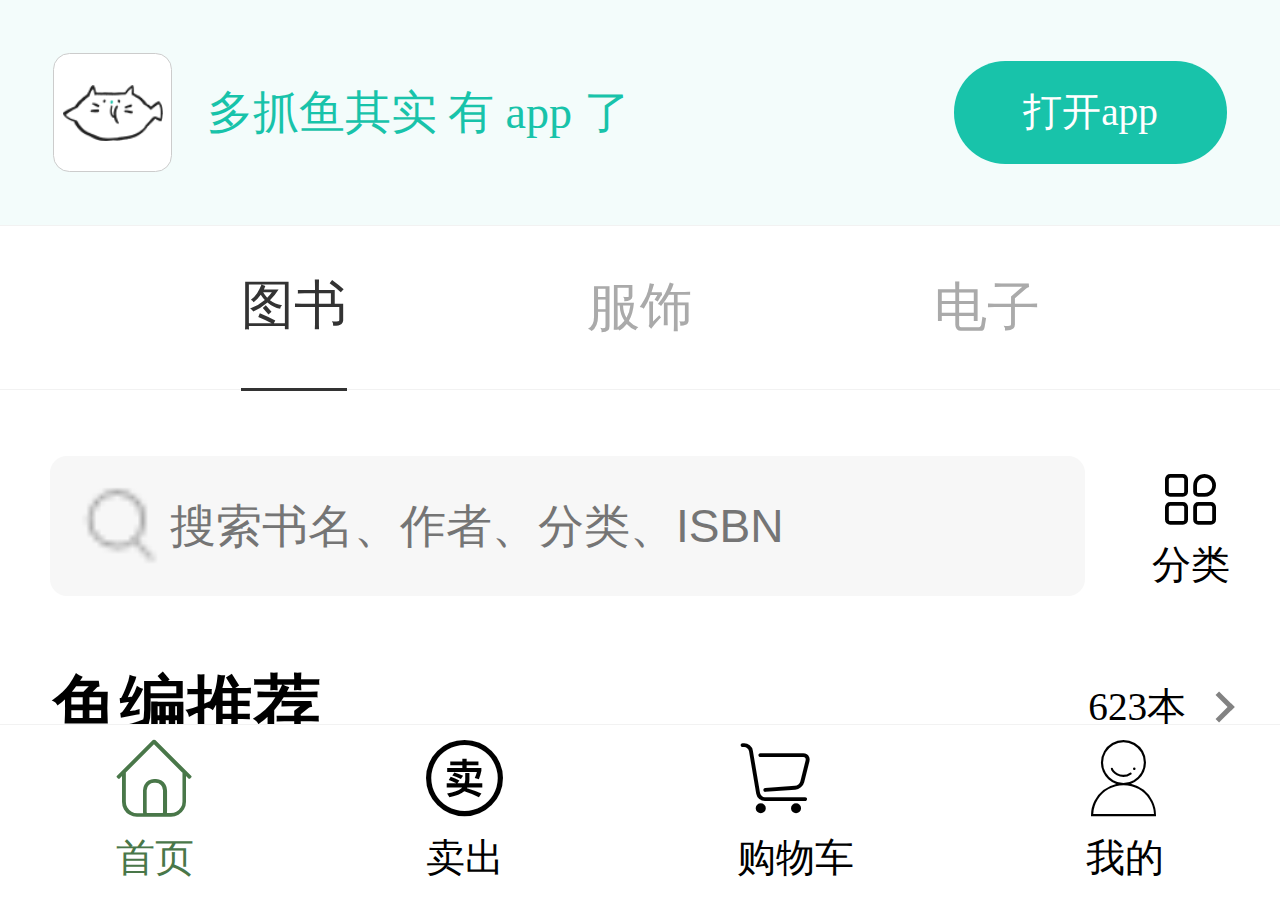
<file: duoZhaYu----vw布局/index.html>
<!DOCTYPE html>
<html lang="en">
  <head>
    <meta charset="UTF-8" />
    <meta http-equiv="X-UA-Compatible" content="IE=edge" />
    <meta name="viewport" content="width=device-width, initial-scale=1.0" />
    <title>Document</title>
    <link rel="stylesheet" href="./iconfont/iconfont.css" />
    <link rel="stylesheet" href="css/reset.css" />
    <link rel="stylesheet" href="css/index.css" />
  </head>

  <body>
    <!-- 头部 -->
    <header id="header" class="paddingX">
      <div>
        <img src="images/logo_small.png" alt="" />
      </div>
      <h3>多抓鱼其实 有 app 了</h3>
      <a href="#">打开app</a>
    </header>
    <!-- 主体部分 -->
    <main id="main">
      <!-- 主体内部部分article不设置高度，让内容自动撑开 -->
      <article class="article">
        <!-- 导航部分 -->
        <nav class="borderTop">
          <h2 class="on">图书</h2>
          <h2>服饰</h2>
          <h2>电子</h2>
        </nav>
        <!-- 搜搜部分 -->
        <section class="search borderTop">
          <input type="search" placeholder="搜索书名、作者、分类、ISBN" />
          <a href="#">
            <i class="iconfont icon-fenlei"></i>
            <span>分类</span>
          </a>
        </section>
        <!-- 内容部分 -->
        <section class="content">
          <!-- 内容头部 -->
          <header class="content_header paddingX">
            <h1>鱼编推荐</h1>
            <span class="indicatorAfetr">623本</span>
          </header>
          <!-- 内容部分 -->
          <div class="content_book paddingX">
            <figure>
              <img src="./images/guo.jpeg" />
              <figcaption></figcaption>
            </figure>
            <aside>
              <h2>橘子不是唯一的水果</h2>
              <h4>珍妮特·温特森</h4>
              <h5>豆瓣评分 7.3</h5>
              <h3>￥19.00起<span>全新5.6折</span></h3>
            </aside>
          </div>
          <div class="content_book paddingX">
            <figure>
              <img src="./images/guo.jpeg" />
              <figcaption></figcaption>
            </figure>
            <aside>
              <h2>橘子不是唯一的水果</h2>
              <h4>珍妮特·温特森</h4>
              <h5>豆瓣评分 7.3</h5>
              <h3>￥19.00起<span>全新5.6折</span></h3>
            </aside>
          </div>
          <div class="content_book paddingX">
            <figure>
              <img src="./images/guo.jpeg" />
              <figcaption></figcaption>
            </figure>
            <aside>
              <h2>橘子不是唯一的水果</h2>
              <h4>珍妮特·温特森</h4>
              <h5>豆瓣评分 7.3</h5>
              <h3>￥19.00起<span>全新5.6折</span></h3>
            </aside>
          </div>
          <!-- 内容底部 -->
          <footer class="content_footer borderTop indicatorAfetr">
            再多来点儿
            <!-- <span class="indicatorAfetr">再多来点儿</span> -->
          </footer>
        </section>
        <section class="content">
          <!-- 内容头部 -->
          <header class="content_header paddingX">
            <h1>鱼编推荐</h1>
            <span class="indicatorAfetr">623本</span>
          </header>
          <!-- 内容部分 -->
          <div class="content_book paddingX">
            <figure>
              <img src="./images/guo.jpeg" />
              <figcaption></figcaption>
            </figure>
            <aside>
              <h2>橘子不是唯一的水果</h2>
              <h4>珍妮特·温特森</h4>
              <h5>豆瓣评分 7.3</h5>
              <h3>￥19.00起<span>全新5.6折</span></h3>
            </aside>
          </div>
          <div class="content_book paddingX">
            <figure>
              <img src="./images/guo.jpeg" />
              <figcaption></figcaption>
            </figure>
            <aside>
              <h2>橘子不是唯一的水果</h2>
              <h4>珍妮特·温特森</h4>
              <h5>豆瓣评分 7.3</h5>
              <h3>￥19.00起<span>全新5.6折</span></h3>
            </aside>
          </div>
          <div class="content_book paddingX">
            <figure>
              <img src="./images/guo.jpeg" />
              <figcaption></figcaption>
            </figure>
            <aside>
              <h2>橘子不是唯一的水果</h2>
              <h4>珍妮特·温特森</h4>
              <h5>豆瓣评分 7.3</h5>
              <h3>￥19.00起<span>全新5.6折</span></h3>
            </aside>
          </div>
          <!-- 内容底部 -->
          <footer class="content_footer borderTop indicatorAfetr">
            再多来点儿
            <!-- <span class="indicatorAfetr">再多来点儿</span> -->
          </footer>
        </section>
        <section class="content">
          <!-- 内容头部 -->
          <header class="content_header paddingX">
            <h1>鱼编推荐</h1>
            <span class="indicatorAfetr">623本</span>
          </header>
          <!-- 内容部分 -->
          <div class="content_book paddingX">
            <figure>
              <img src="./images/guo.jpeg" />
              <figcaption></figcaption>
            </figure>
            <aside>
              <h2>橘子不是唯一的水果</h2>
              <h4>珍妮特·温特森</h4>
              <h5>豆瓣评分 7.3</h5>
              <h3>￥19.00起<span>全新5.6折</span></h3>
            </aside>
          </div>
          <div class="content_book paddingX">
            <figure>
              <img src="./images/guo.jpeg" />
              <figcaption></figcaption>
            </figure>
            <aside>
              <h2>橘子不是唯一的水果</h2>
              <h4>珍妮特·温特森</h4>
              <h5>豆瓣评分 7.3</h5>
              <h3>￥19.00起<span>全新5.6折</span></h3>
            </aside>
          </div>
          <div class="content_book paddingX">
            <figure>
              <img src="./images/guo.jpeg" />
              <figcaption></figcaption>
            </figure>
            <aside>
              <h2>橘子不是唯一的水果</h2>
              <h4>珍妮特·温特森</h4>
              <h5>豆瓣评分 7.3</h5>
              <h3>￥19.00起<span>全新5.6折</span></h3>
            </aside>
          </div>
          <!-- 内容底部 -->
          <footer class="content_footer borderTop indicatorAfetr">
            再多来点儿
            <!-- <span class="indicatorAfetr">再多来点儿</span> -->
          </footer>
        </section>
        <section class="content">
          <!-- 内容头部 -->
          <header class="content_header paddingX">
            <h1>鱼编推荐</h1>
            <span class="indicatorAfetr">623本</span>
          </header>
          <!-- 内容部分 -->
          <div class="content_book paddingX">
            <figure>
              <img src="./images/guo.jpeg" />
              <figcaption></figcaption>
            </figure>
            <aside>
              <h2>橘子不是唯一的水果</h2>
              <h4>珍妮特·温特森</h4>
              <h5>豆瓣评分 7.3</h5>
              <h3>￥19.00起<span>全新5.6折</span></h3>
            </aside>
          </div>
          <div class="content_book paddingX">
            <figure>
              <img src="./images/guo.jpeg" />
              <figcaption></figcaption>
            </figure>
            <aside>
              <h2>橘子不是唯一的水果</h2>
              <h4>珍妮特·温特森</h4>
              <h5>豆瓣评分 7.3</h5>
              <h3>￥19.00起<span>全新5.6折</span></h3>
            </aside>
          </div>
          <div class="content_book paddingX">
            <figure>
              <img src="./images/guo.jpeg" />
              <figcaption></figcaption>
            </figure>
            <aside>
              <h2>橘子不是唯一的水果</h2>
              <h4>珍妮特·温特森</h4>
              <h5>豆瓣评分 7.3</h5>
              <h3>￥19.00起<span>全新5.6折</span></h3>
            </aside>
          </div>
          <!-- 内容底部 -->
          <footer class="content_footer borderTop indicatorAfetr">
            再多来点儿
            <!-- <span class="indicatorAfetr">再多来点儿</span> -->
          </footer>
        </section>
      </article>
    </main>
    <!-- 底部 -->
    <footer id="footer" class="borderTop">
      <a class="on">
        <i class="iconfont icon-shouye"></i>
        <span>首页</span>
      </a>
      <a>
        <i class="iconfont icon-maichu"></i>
        <span>卖出</span>
      </a>
      <a>
        <i class="iconfont icon-gouwuche"></i>
        <span>购物车</span>
      </a>
      <a>
        <i class="iconfont icon-wode"></i>
        <span>我的</span>
      </a>
    </footer>
  </body>
</html>
</file>
<file: duoZhaYu----vw布局/iconfont/iconfont.css>
@font-face {
  font-family: "iconfont"; /* Project id 3442466 */
  src: url('iconfont.woff2?t=1654041033502') format('woff2'),
       url('iconfont.woff?t=1654041033502') format('woff'),
       url('iconfont.ttf?t=1654041033502') format('truetype');
}

.iconfont {
  font-family: "iconfont" !important;
  font-size: 16px;
  font-style: normal;
  -webkit-font-smoothing: antialiased;
  -moz-osx-font-smoothing: grayscale;
}

.icon-fenlei:before {
  content: "\e78a";
}

.icon-gouwuche2:before {
  content: "\e899";
}

.icon-waimai-:before {
  content: "\e606";
}

.icon-maichu:before {
  content: "\e618";
}

.icon-wode:before {
  content: "\e619";
}

.icon-remai:before {
  content: "\e709";
}

.icon-shouye:before {
  content: "\e602";
}

.icon-gouwuche:before {
  content: "\e63f";
}
</file>
<file: duoZhaYu----vw布局/css/index.css>
/* 头部部分 --------------------------*/
#header {
  height: 0.66rem;
  background: #f3fcfb;
  color: #18c3aa;
  display: flex;
  justify-content: space-between;
  align-items: center;
}
#header div {
  width: 0.35rem;
  height: 0.35rem;
  border: 0.005rem solid #ccc;
  border-radius: 0.048rem;
  background: white;
  display: flex;
  justify-content: center;
  align-items: center;
}
#header div img {
  width: 85%;
  background: white;
}
#header h3 {
  flex: 1;
  padding-left: 0.1rem;
}
#header a {
  width: 0.8rem;
  height: 0.3rem;
  border-radius: 0.15rem;
  text-align: center;
  line-height: 0.3rem;
  background: #18c3aa;
  color: white;
}

/* 中间部分 ------------------------------*/
#main {
  flex: 1;
  overflow: auto;
}
/* 头部导航 */
#main .article nav {
  height: 0.48rem;
  display: flex;
  justify-content: space-evenly;
  align-items: center;
}
#main .article nav h2 {
  line-height: 0.48rem;
  color: #aaaaaa;
}
#main .article nav h2.on {
  border-bottom: 3px solid #333333;
  color: #333333;
}
/* 搜索部分 */
#main .article .search {
  display: flex;
  justify-content: space-around;
  align-items: center;
  height: 0.8rem;
}
#main .article .search input {
  height: 0.41rem;
  width: 3.03rem;
  font-size: 0.135rem;
  border-radius: 0.05rem;
  outline: none;
  border: 0;
  padding-left: 0.35rem;
  background: #f7f7f7 url("../images/search.png") no-repeat 0.05rem/10%;
}
#main .article .search a {
  display: flex;
  flex-direction: column;
  margin-left: -0.1rem;
  align-items: center;
}
#main .article .search a i {
  font-size: 0.225rem;
}
/* 内部部分 */
#main .article .content {
  display: flex;
  flex-direction: column;
}
/* 内容头部 */
#main .article .content .content_header {
  display: flex;
  justify-content: space-between;
  align-items: center;
}
#main .article .content .content_header span {
  padding-right: 0.12rem;
}
#main .article .content .content_header span::after {
  transform: rotate(135deg);
}
/* 内容列表部分 */
#main .article .content .content_book {
  display: flex;
  justify-content: flex-start;
}
#main .article .content .content_book figure {
  width: 0.795rem;
  height: 1.2rem;
  margin: 0.185rem 0.115rem 0.185rem 0;
  box-shadow: 1px 1px 10px #999;
}
#main .article .content .content_book figure img {
  height: 100%;
}
#main .article .content .content_book aside {
  height: 1.2rem;
  margin: 0.185rem 0.115rem 0.185rem 0;
}
#main .article .content .content_book aside h4 {
  margin-top: 0.095rem;
  color: #acacac;
}
#main .article .content .content_book aside h5 {
  margin-top: 0.095rem;
  color: #d6ba8c;
}
#main .article .content .content_book aside h3 {
  margin-top: 0.3rem;
}
#main .article .content .content_book aside h3 span {
  border: 0.01rem solid #d6ba8c;
  padding: 0 0.05rem 0 0.05rem;
  height: 0.685rem;
  margin-left: 0.025rem;
  border-radius: 0.025rem;
  font-size: 0.11rem;
  color: #d6ba8c;
}
/* 内容底部 */
#main .article .content .content_footer {
  display: flex;
  justify-content: center;
  align-items: center;
  cursor: pointer;
  padding-right: 0.3rem;
  height: 0.695rem;
  border-bottom: 0.155rem solid #f2f2f2;
}
#main .article .content .content_footer::after {
  top: 0.21rem;
  left: 2.1rem;
  transform: rotate(-135deg);
}
#main .article .content:last-child .content_footer {
  border-bottom: 0.155rem solid white;
}
/* 底部部分 ------------------------------*/
#footer {
  height: 0.515rem;
  display: flex;
  justify-content: space-around;
}
#footer a {
  display: flex;
  flex-direction: column;
  justify-content: space-evenly;
}
#footer a i {
  font-size: 0.225rem;
}
#footer a.on {
  color: #497749;
}
</file>
